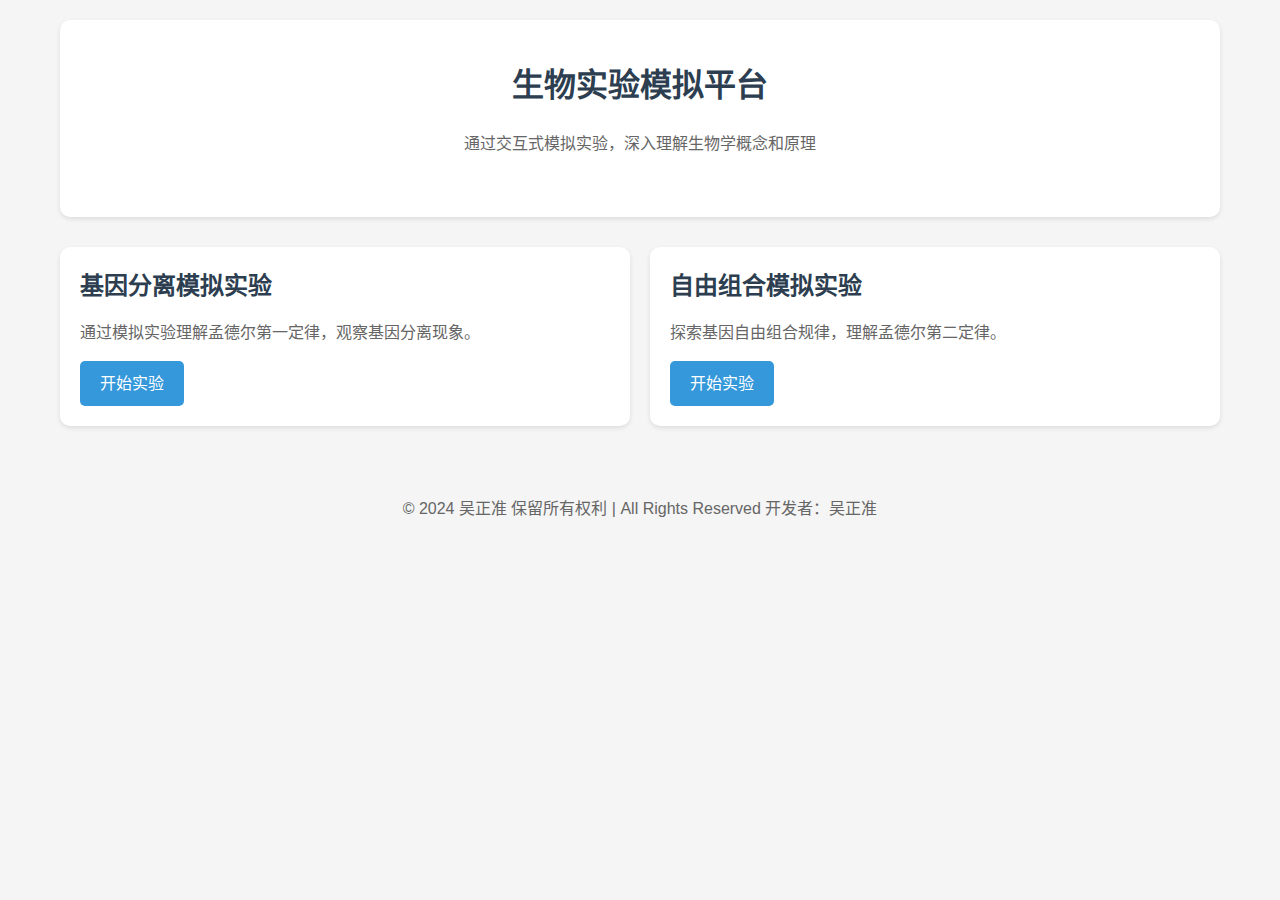
<file: index.html>
<!DOCTYPE html>
<html lang="zh-CN">
<head>
 <meta charset="UTF-8">
 <meta name="viewport" content="width=device-width, initial-scale=1.0">
 <title>生物实验模拟平台</title>
 <style>
 * {
 margin: 0;
 padding: 0;
 box-sizing: border-box;
 }
 body {
 font-family: 'PingFang SC', 'Microsoft YaHei', sans-serif;
 line-height: 1.6;
 color: #333;
 max-width: 1200px;
 margin: 0 auto;
 padding: 20px;
 background-color: #f5f5f5;
 }
 header {
 text-align: center;
 padding: 40px 0;
 background-color: #fff;
 border-radius: 10px;
 margin-bottom: 30px;
 box-shadow: 0 2px 5px rgba(0,0,0,0.1);
 }
 h1 {
 color: #2c3e50;
 margin-bottom: 20px;
 }
 .description {
 color: #666;
 margin-bottom: 20px;
 }
 .experiments-grid {
 display: grid;
 grid-template-columns: repeat(auto-fit, minmax(300px, 1fr));
 gap: 20px;
 }
 .experiment-card {
 background: #fff;
 padding: 20px;
 border-radius: 10px;
 box-shadow: 0 2px 5px rgba(0,0,0,0.1);
 transition: transform 0.3s ease;
 }
 .experiment-card:hover {
 transform: translateY(-5px);
 }
 .experiment-card h2 {
 color: #2c3e50;
 margin-bottom: 15px;
 }
 .experiment-card p {
 color: #666;
 margin-bottom: 15px;
 }
 .experiment-card a {
 display: inline-block;
 padding: 10px 20px;
 background-color: #3498db;
 color: #fff;
 text-decoration: none;
 border-radius: 5px;
 transition: background-color 0.3s ease;
 }
 .experiment-card a:hover {
 background-color: #2980b9;
 }
 footer {
 text-align: center;
 margin-top: 50px;
 padding: 20px;
 color: #666;
 }
 </style>
</head>
<body>
 <header>
 <h1>生物实验模拟平台</h1>
 <p class="description">通过交互式模拟实验，深入理解生物学概念和原理</p>
 </header>
 <div class="experiments-grid">
 <div class="experiment-card">
 <h2>基因分离模拟实验</h2>
 <p>通过模拟实验理解孟德尔第一定律，观察基因分离现象。</p>
 <a href="基因分离模拟实验/index.html">开始实验</a>
 </div>
 <div class="experiment-card">
 <h2>自由组合模拟实验</h2>
 <p>探索基因自由组合规律，理解孟德尔第二定律。</p>
 <a href="自由组合模拟实验/index.html">开始实验</a>
 </div>
 </div>
 <footer class="footer">
 <div class="copyright">
 <p>
 © 2024 吴正准
 保留所有权利 | All Rights Reserved
 开发者：吴正准
 </p>
 </div>
 </footer>
</body>
</html>
</file>
